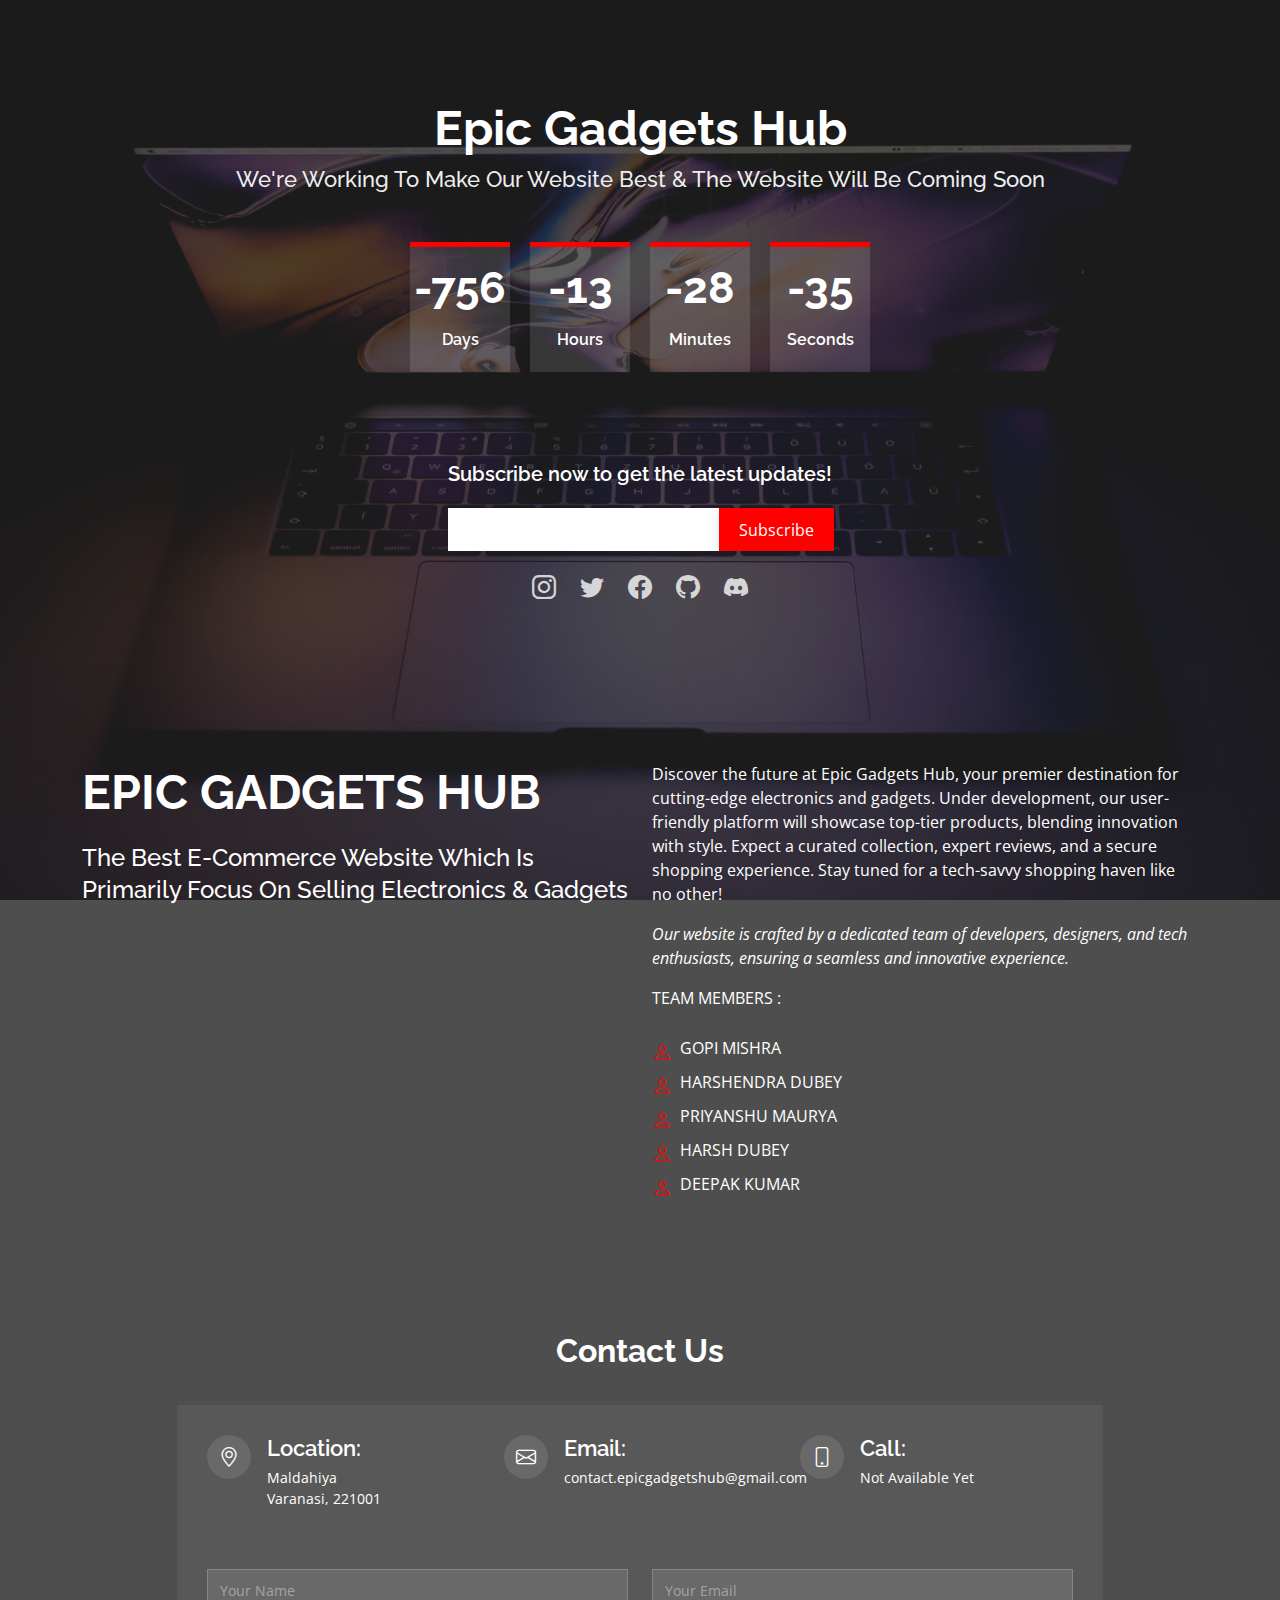
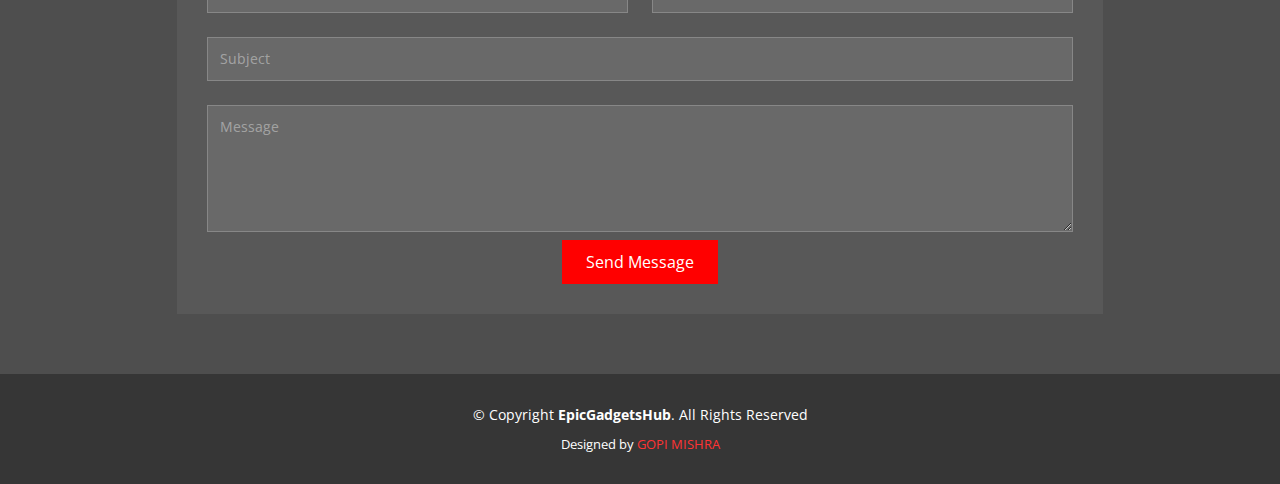
<file: index.html>
<!DOCTYPE html>
<html lang="en">

<head>
  <meta charset="utf-8">
  <meta content="width=device-width, initial-scale=1.0" name="viewport">
  <title>ComingSoon - EpicGadgets Hub</title>
  <meta content="" name="description">
  <meta content="" name="keywords">

  <!-- Favicons -->
  <link href="assets/img/favicon.png" rel="icon">

  <!-- Google Fonts -->
  <link href="https://fonts.googleapis.com/css?family=Open+Sans:300,300i,400,400i,600,600i,700,700i|Raleway:300,300i,400,400i,600,600i,700,700i" rel="stylesheet">

  <!-- Vendor CSS Files -->
  <link href="assets/vendor/bootstrap/css/bootstrap.min.css" rel="stylesheet">
  <link href="assets/vendor/bootstrap-icons/bootstrap-icons.css" rel="stylesheet">

  <!-- Template Main CSS File -->
  <link href="assets/css/style.css" rel="stylesheet">

</head>

<body>

  <!-- ======= Header ======= -->
  <header id="header" class="d-flex align-items-center">
    <div class="container d-flex flex-column align-items-center">

      <h1>Epic Gadgets Hub</h1>
      <h2>We're Working To Make Our Website Best & The Website Will Be Coming Soon</h2>
      <div class="countdown d-flex justify-content-center" data-count="2024/07/1">
        <div>
          <h3>%d</h3>
          <h4>Days</h4>
        </div>
        <div>
          <h3>%h</h3>
          <h4>Hours</h4>
        </div>
        <div>
          <h3>%m</h3>
          <h4>Minutes</h4>
        </div>
        <div>
          <h3>%s</h3>
          <h4>Seconds</h4>
        </div>
      </div>

      <div class="subscribe">
        <h4>Subscribe now to get the latest updates!</h4>
        <form action="https://formsubmit.co/63099efc12247b3dec5b30f1d41363b7" method="POST" role="form">
          <div class="subscribe-form">
            <input type="hidden" name="_subject" value="Website Name : EpicGadgetsHub Contact Through Subscribe Form In Home Page Of The Website - Response Submitted Through Subscribe Form To Know About The Latest Update About THe Webiste">
            <input type="email" name="email" required><input type="submit" value="Subscribe">
            <input type="hidden" name="_next" value="https://epicgadgetshub.github.io/ComingSoon">
          </div>
        </form>
      </div>

      <div class="social-links text-center">
        <a href="https://instagram.com/epicgadgetshub" class="instagram" target="_blank"><i class="bi bi-instagram"></i></a>
        <a href="https://twitter.com/epicgadgetshub" class="twitter" target="_blank"><i class="bi bi-twitter"></i></a>
        <a href="https://facebook.com/epicgadgethub" class="facebook" target="_blank"><i class="bi bi-facebook"></i></a>
        <a href="https://github.com/epicgadgetshub" class="github" target="_blank"><i class="bi bi-github"></i></a>
        <a href="https://discord.gg/n6vYgacU" class="discord" target="_blank"><i class="bi bi-discord"></i></a>
      </div>

    </div>
  </header><!-- End #header -->

  <main id="main">

    <!-- ======= About Us Section ======= -->
    <section id="about" class="about">
      <div class="container">

        <div class="row content">
          <div class="col-lg-6">
            <h2>Epic Gadgets Hub</h2>
            <h3>The Best E-Commerce Website Which Is Primarily Focus On Selling Electronics & Gadgets</h3>
          </div>
          <div class="col-lg-6 pt-4 pt-lg-0">
            <p>
              Discover the future at Epic Gadgets Hub, your premier destination for cutting-edge electronics and gadgets. Under development, our user-friendly platform will showcase top-tier products, blending innovation with style. Expect a curated collection, expert reviews, and a secure shopping experience. Stay tuned for a tech-savvy shopping haven like no other!
            </p>
            <p class="fst-italic">
              Our website is crafted by a dedicated team of developers, designers, and tech enthusiasts, ensuring a seamless and innovative experience.
            </p>
            <p>
              TEAM MEMBERS :
            </p>
            <ul>
              <li><i class="bi bi-person"></i>GOPI MISHRA</li>
              <li><i class="bi bi-person"></i>HARSHENDRA DUBEY</li>
              <li><i class="bi bi-person"></i>PRIYANSHU MAURYA</li>
              <li><i class="bi bi-person"></i>HARSH DUBEY</li>
              <li><i class="bi bi-person"></i>DEEPAK KUMAR</li>
            </ul>
          </div>
        </div>

      </div>
    </section><!-- End About Us Section -->

    <!-- ======= Contact Us Section ======= -->
    <section id="contact" class="contact">
      <div class="container">

        <div class="section-title">
          <h2>Contact Us</h2>
        </div>

        <div class="row justify-content-center">

          <div class="col-lg-10">

            <div class="info-wrap">
              <div class="row">
                <div class="col-lg-4 info">
                  <i class="bi bi-geo-alt"></i>
                  <h4>Location:</h4>
                  <p>Maldahiya<br>Varanasi, 221001</p>
                </div>

                <div class="col-lg-4 info mt-4 mt-lg-0">
                  <i class="bi bi-envelope"></i>
                  <h4>Email:</h4>
                  <p>contact.epicgadgetshub@gmail.com</p>
                </div>

                <div class="col-lg-4 info mt-4 mt-lg-0">
                  <i class="bi bi-phone"></i>
                  <h4>Call:</h4>
                  <p>Not Available Yet</p>
                </div>
              </div>
            </div>

          </div>

        </div>

        <div class="row justify-content-center">
          <div class="col-lg-10">
            <form action="https://formsubmit.co/63099efc12247b3dec5b30f1d41363b7" method="POST" role="form" class="php-email-form">
              <div class="row">
                <div class="col-md-6 form-group">
                  <input type="hidden" name="_subject" value="Website Name - EpicGadgetsHub Contact Through Contact Form In Contact Page Of The Website - Response Submitted Through Contact Form">
                  <input type="text" name="name" class="form-control" id="name" placeholder="Your Name" required>
                </div>
                <div class="col-md-6 form-group mt-3 mt-md-0">
                  <input type="email" class="form-control" name="email" id="email" placeholder="Your Email" required>
                </div>
              </div>
              <div class="form-group mt-3">
                <input type="text" class="form-control" name="subject" id="subject" placeholder="Subject" required>
              </div>
              <div class="form-group mt-3">
                <textarea class="form-control" name="message" rows="5" placeholder="Message" required></textarea>
              </div>
              <div class="text-center"><button type="submit">Send Message</button></div>
              <input type="hidden" name="_next" value="https://epicgadgetshub.github.io/ComingSoon">
            </form>
          </div>

        </div>

      </div>
    </section><!-- End Contact Us Section -->

  </main><!-- End #main -->

  <!-- ======= Footer ======= -->
  <footer id="footer">
    <div class="container">
      <div class="copyright">
        &copy; Copyright <strong><span>EpicGadgetsHub</span></strong>. All Rights Reserved
      </div>
      <div class="credits">
        Designed by <a href="https://instagram.com/gopimishra71" target="_blank">GOPI MISHRA</a>
      </div>
    </div>
  </footer><!-- End #footer -->

  <a href="#" class="back-to-top d-flex align-items-center justify-content-center"><i class="bi bi-arrow-up-short"></i></a>

  <!-- Vendor JS Files -->
  <script src="assets/vendor/bootstrap/js/bootstrap.bundle.min.js"></script>

  <!-- Main JS File -->
  <script src="assets/js/main.js"></script>

</body>

</html>
</file>
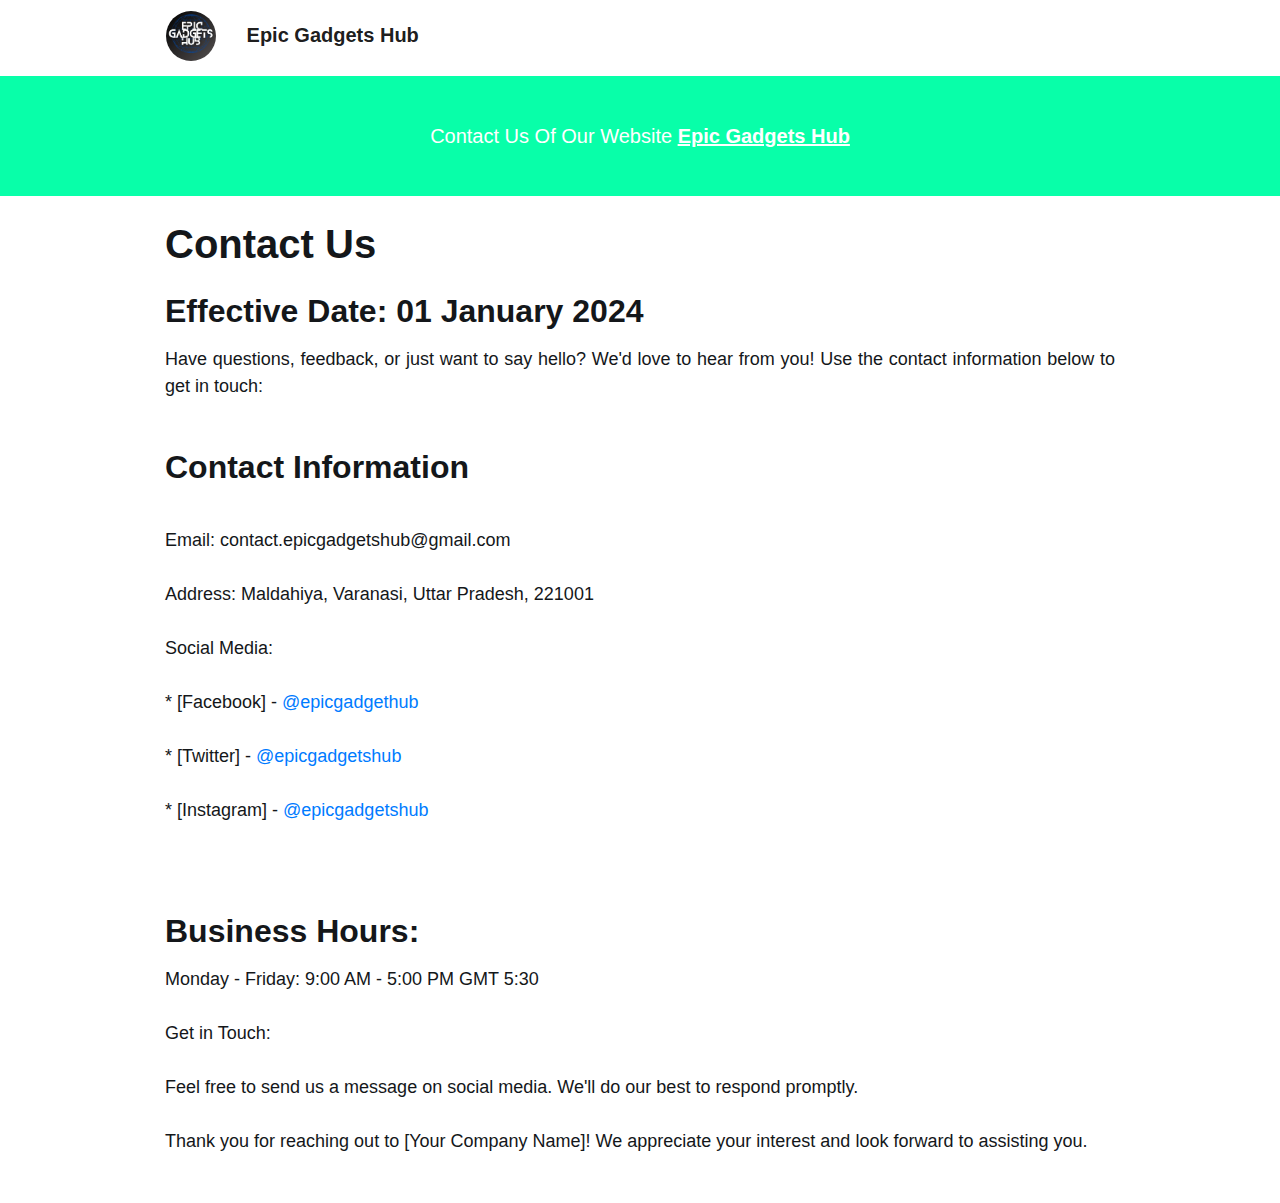
<file: ContactUs/index.html>
<html lang="en">
    <meta http-equiv="Content-Type" content="text/html; charset=utf-8">
    <meta http-equiv="X-UA-Compatible" content="IE=edge">
    <meta name="viewport" content="width=device-width, initial-scale=1, shrink-to-fit=no">
     <meta name="version" content="1">
    <link rel="stylesheet" href="https://stackpath.bootstrapcdn.com/bootstrap/4.1.3/css/bootstrap.min.css">
    <link href="photo.png" rel="shortcut icon" type="image/x-icon"/>
    <link rel="stylesheet" href="style.css">
    <title>EpicGadgetsHub - Contact Us</title>
</head>
<body>

    <header id="tskle-header-js54" class="sticky-top bg-white">
        <nav class="navbar sticky-top navbar-expand-lg navbar-light bg-white">
            <a style="font-family: Arial, Helvetica, sans-serif;" class="navbar-brand font-weight-bold align-top" href="/index.html">
                <img style="position: relative; top: -2px" src="photo.png" width="30" height="30" class="d-inline-block align-top" id="mylogoedit">
                <span id="textedit">Epic Gadgets Hub</span>
            </a>
            <button class="navbar-toggler" type="button" data-toggle="collapse" data-target="#navbarNavDropdown" aria-controls="navbarNavDropdown" aria-expanded="false" aria-label="Toggle navigation">
              <span class="navbar-toggler-icon"></span>
            </button>
            <div class="collapse navbar-collapse justify-content-end" id="navbarNavDropdown">
              <ul class="navbar-nav">
                <!-- <li class="nav-item dropdown">
                    <a class="nav-link dropdown-toggle" href="#" id="navbarDropdownMenuLink" role="button" data-toggle="dropdown" aria-haspopup="true" aria-expanded="false">
                      Back To Pages
                    </a>
                    <div class="dropdown-menu" aria-labelledby="navbarDropdownMenuLink">
                      <a class="dropdown-item" href="/index.html">Home</a>
                      <a class="dropdown-item" href="/about.html">About</a>
                      <a class="dropdown-item" href="/products.html">Products</a>
                      <a class="dropdown-item" href="/contact.html">Contact Us</a>
                      <a class="dropdown-item" href="/Terms&Conditions/index.html">Terms & conditions</a>
                    </div>
                </li> -->
              </ul>
            </div>
          </nav>
    </header>
    


    <span style="font-size: 20px; font-family: Arial, Helvetica, sans-serif;" class="d-block p-5 bg-primary text-white text-center h5 mb-4" id="colorcode">Contact Us Of Our Website <a style="text-decoration: underline; font-family: Arial, Helvetica, sans-serif;" class="text-white font-weight-bold" href="https://epicgadgetshub.github.io/shop">Epic Gadgets Hub</a></span>

      <div class="container text-justify mb-5">
        <span class="h1 font-weight-bold text-justify" style="color: #14171a; font-family: Arial, Helvetica, sans-serif;">Contact Us
        </span><br><br>
        <span class="h2 font-weight-bold text-justify" style="color: #14171a; font-family: Arial, Helvetica, sans-serif;">Effective Date: 01 January 2024
        </span>
        <p class="mt-3 text-justify" style="color: #14171a; font-size: 18px;">Have questions, feedback, or just want to say hello? We'd love to hear from you! Use the contact information below to get in touch:</p>
      </div>

      <div class="container text-justify mb-5">
        <span class="h2 font-weight-bold text-justify" style="color: #14171a; font-family: Arial, Helvetica, sans-serif;">Contact Information
        </span><br><br>
        <p class="mt-3 text-justify" style="color: #14171a; font-size: 18px;">
          Email: contact.epicgadgetshub@gmail.com <br><br>
          Address: Maldahiya, Varanasi, Uttar Pradesh, 221001 <br><br>
          Social Media: <br><br>
            * [Facebook] - <a href="https://facebook.com/epicgagdethub">@epicgadgethub</a><br><br>
            * [Twitter] - <a href="https://instagram.com/epicgadgethub">@epicgadgetshub</a><br><br>
            * [Instagram] - <a href="https://twitter.com/epicgadgethub">@epicgadgetshub</a> </p><br>
      </div>

      <div class="container text-justify mb-5">
        <span class="h2 font-weight-bold text-justify" style="color: #14171a; font-family: Arial, Helvetica, sans-serif;">Business Hours:
        </span><br>
        <p class="mt-3 text-justify" style="color: #14171a; font-size: 18px;">Monday - Friday: 9:00 AM - 5:00 PM GMT 5:30 <br><br>
          
          Get in Touch: <br><br>

Feel free to send us a message on social media. We'll do our best to respond promptly. <br><br>

Thank you for reaching out to [Your Company Name]! We appreciate your interest and look forward to assisting you.
      </div>

    <script src="https://code.jquery.com/jquery-3.3.1.min.js"></script>
    <script src="https://cdnjs.cloudflare.com/ajax/libs/popper.js/1.14.3/umd/popper.min.js"></script>
    <script src="https://stackpath.bootstrapcdn.com/bootstrap/4.1.3/js/bootstrap.min.js"></script>
</body>
</html>
</file>
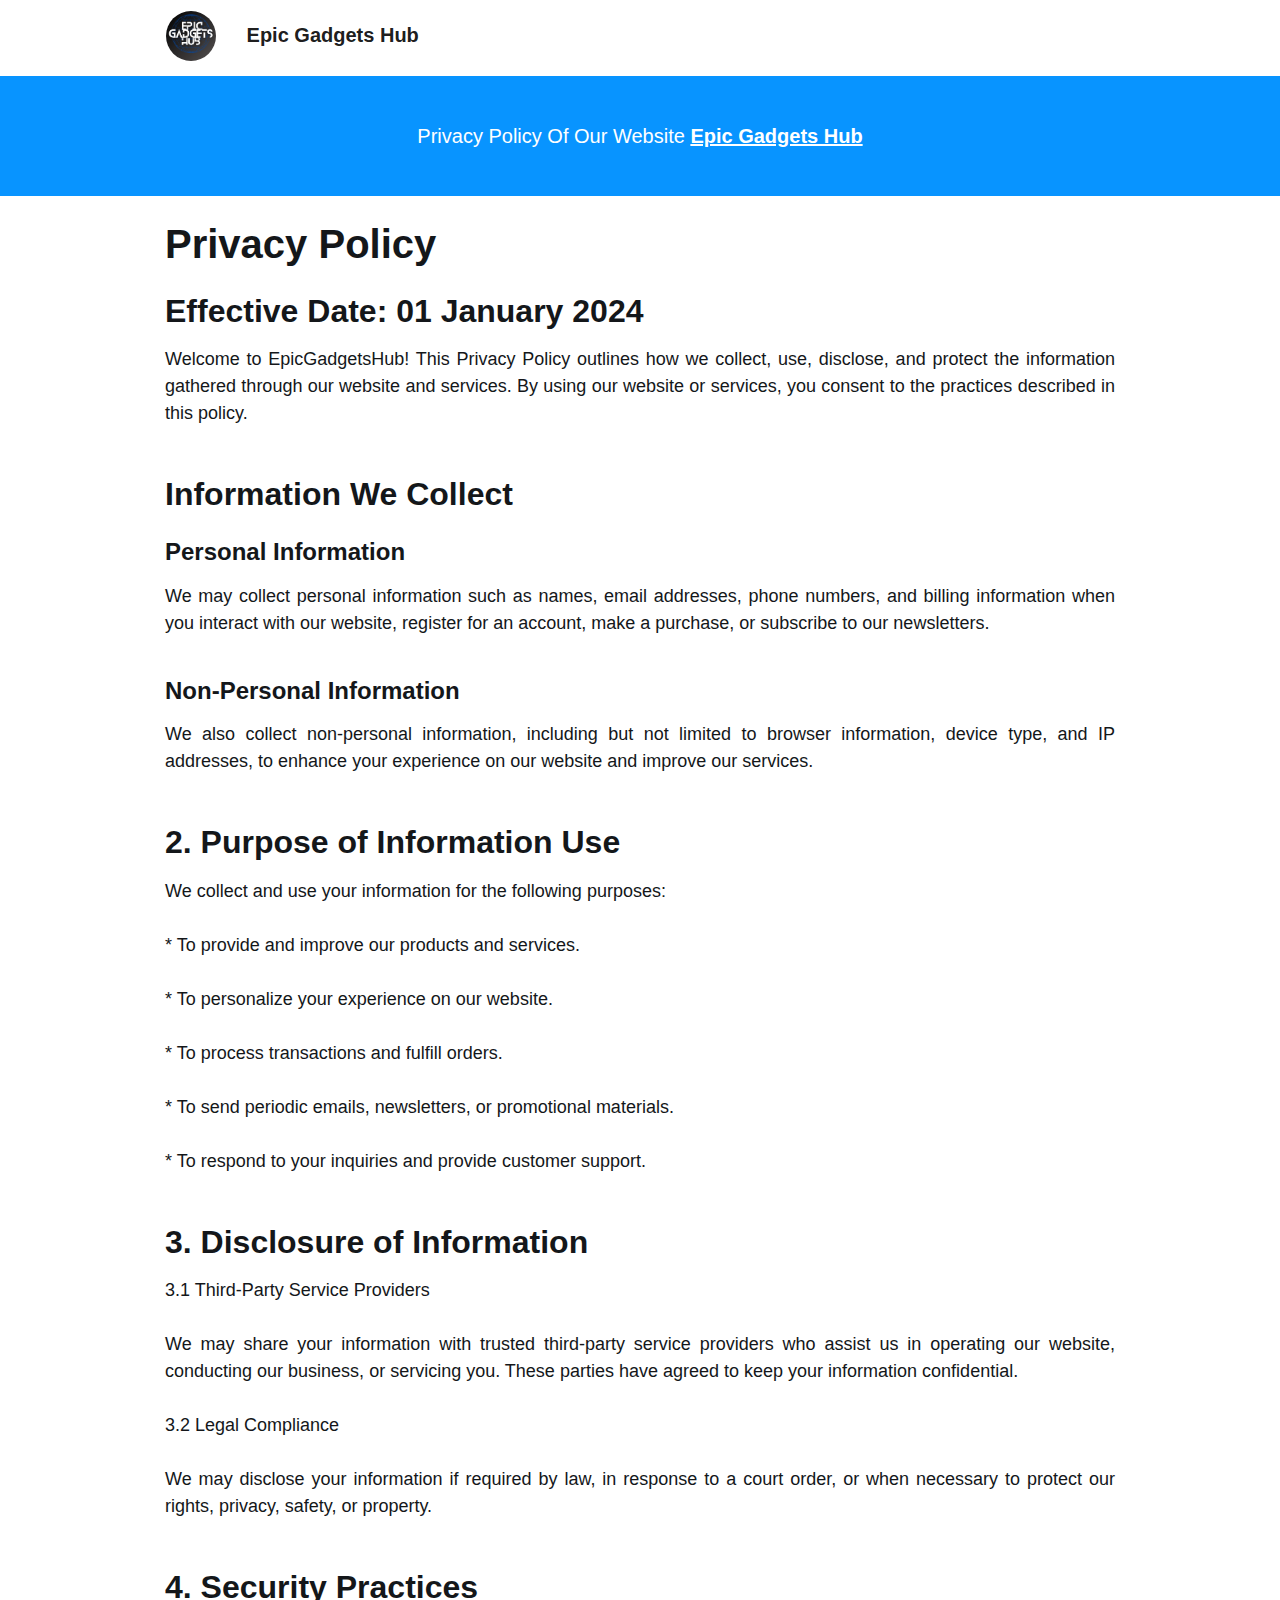
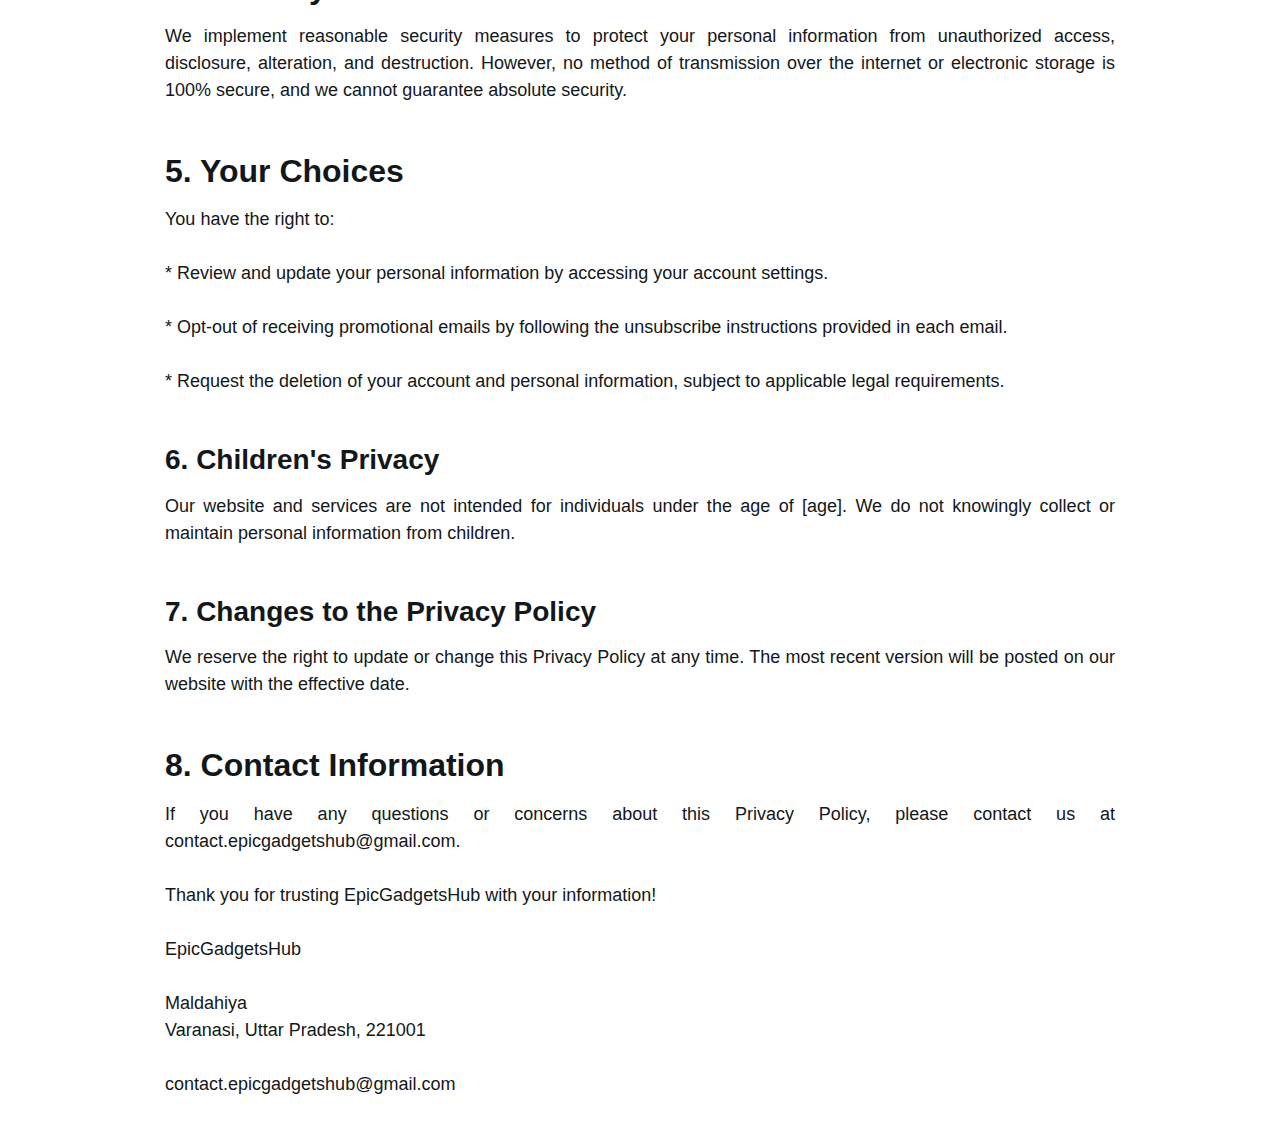
<file: PrivacyPolicy/index.html>
<html lang="en">
    <meta http-equiv="Content-Type" content="text/html; charset=utf-8">
    <meta http-equiv="X-UA-Compatible" content="IE=edge">
    <meta name="viewport" content="width=device-width, initial-scale=1, shrink-to-fit=no">
     <meta name="version" content="1">
    <link rel="stylesheet" href="https://stackpath.bootstrapcdn.com/bootstrap/4.1.3/css/bootstrap.min.css">
    <link href="photo.png" rel="shortcut icon" type="image/x-icon"/>
    <link rel="stylesheet" href="style.css">
    <title>EpicGadgetsHub - Privacy Policy</title>
</head>
<body>

    <header id="tskle-header-js54" class="sticky-top bg-white">
        <nav class="navbar sticky-top navbar-expand-lg navbar-light bg-white">
            <a style="font-family: Arial, Helvetica, sans-serif;" class="navbar-brand font-weight-bold align-top" href="/index.html">
                <img style="position: relative; top: -2px" src="photo.png" width="30" height="30" class="d-inline-block align-top" id="mylogoedit">
                <span id="textedit">Epic Gadgets Hub</span>
            </a>
            <button class="navbar-toggler" type="button" data-toggle="collapse" data-target="#navbarNavDropdown" aria-controls="navbarNavDropdown" aria-expanded="false" aria-label="Toggle navigation">
              <span class="navbar-toggler-icon"></span>
            </button>
            <div class="collapse navbar-collapse justify-content-end" id="navbarNavDropdown">
              <ul class="navbar-nav">
                <!-- <li class="nav-item dropdown">
                    <a class="nav-link dropdown-toggle" href="#" id="navbarDropdownMenuLink" role="button" data-toggle="dropdown" aria-haspopup="true" aria-expanded="false">
                      Back To Pages
                    </a>
                    <div class="dropdown-menu" aria-labelledby="navbarDropdownMenuLink">
                      <a class="dropdown-item" href="/index.html">Home</a>
                      <a class="dropdown-item" href="/about.html">About</a>
                      <a class="dropdown-item" href="/products.html">Products</a>
                      <a class="dropdown-item" href="/contact.html">Contact Us</a>
                      <a class="dropdown-item" href="/Terms&Conditions/index.html">Terms & conditions</a>
                    </div>
                </li> -->
              </ul>
            </div>
          </nav>
    </header>
    


    <span style="font-size: 20px; font-family: Arial, Helvetica, sans-serif;" class="d-block p-5 bg-primary text-white text-center h5 mb-4" id="colorcode">Privacy Policy Of Our Website <a style="text-decoration: underline; font-family: Arial, Helvetica, sans-serif;" class="text-white font-weight-bold" href="/index.html">Epic Gadgets Hub</a></span>

      <div class="container text-justify mb-5">
        <span class="h1 font-weight-bold text-justify" style="color: #14171a; font-family: Arial, Helvetica, sans-serif;">Privacy Policy
        </span><br><br>
        <span class="h2 font-weight-bold text-justify" style="color: #14171a; font-family: Arial, Helvetica, sans-serif;">Effective Date: 01 January 2024
        </span>
        <p class="mt-3 text-justify" style="color: #14171a; font-size: 18px;">Welcome to EpicGadgetsHub! This Privacy Policy outlines how we collect, use, disclose, and protect the information gathered through our website and services. By using our website or services, you consent to the practices described in this policy.</p>
      </div>

      <div class="container text-justify mb-5">
        <span class="h2 font-weight-bold text-justify" style="color: #14171a; font-family: Arial, Helvetica, sans-serif;">Information We Collect
        </span><br><br>
        <span class="h4 font-weight-bold text-justify" style="color: #14171a; font-family: Arial, Helvetica, sans-serif;">Personal Information
        </span>
        <p class="mt-3 text-justify" style="color: #14171a; font-size: 18px;">We may collect personal information such as names, email addresses, phone numbers, and billing information when you interact with our website, register for an account, make a purchase, or subscribe to our newsletters.</p><br>
        <span class="h4 font-weight-bold text-justify" style="color: #14171a; font-family: Arial, Helvetica, sans-serif;">Non-Personal Information
        </span>
        <p class="mt-3 text-justify" style="color: #14171a; font-size: 18px;">We also collect non-personal information, including but not limited to browser information, device type, and IP addresses, to enhance your experience on our website and improve our services.</p>
      </div>

      <div class="container text-justify mb-5">
        <span class="h2 font-weight-bold text-justify" style="color: #14171a; font-family: Arial, Helvetica, sans-serif;">2. Purpose of Information Use
        </span><br>
        <p class="mt-3 text-justify" style="color: #14171a; font-size: 18px;">We collect and use your information for the following purposes:<br><br>
          
          * To provide and improve our products and services.<br><br>
          * To personalize your experience on our website.<br><br>
          * To process transactions and fulfill orders.<br><br>
          * To send periodic emails, newsletters, or promotional materials.<br><br>
          * To respond to your inquiries and provide customer support.
</p>
      </div>

      <div class="container text-justify mb-5">
        <span class="h2 font-weight-bold text-justify" style="color: #14171a; font-family: Arial, Helvetica, sans-serif;">3. Disclosure of Information
        </span><br>
        <p class="mt-3 text-justify" style="color: #14171a; font-size: 18px;">3.1 Third-Party Service Providers <br><br>
          We may share your information with trusted third-party service providers who assist us in operating our website, conducting our business, or servicing you. These parties have agreed to keep your information confidential. <br><br>
          3.2 Legal Compliance <br><br>
          We may disclose your information if required by law, in response to a court order, or when necessary to protect our rights, privacy, safety, or property.
        </p>
      </div>

      <div class="container text-justify mb-5">
        <span class="h2 font-weight-bold text-justify" style="color: #14171a; font-family: Arial, Helvetica, sans-serif;">4. Security Practices
        </span><br>
        <p class="mt-3 text-justify" style="color: #14171a; font-size: 18px;">We implement reasonable security measures to protect your personal information from unauthorized access, disclosure, alteration, and destruction. However, no method of transmission over the internet or electronic storage is 100% secure, and we cannot guarantee absolute security.</p>
      </div>

      <div class="container text-justify mb-5">
        <span class="h2 font-weight-bold text-justify" style="color: #14171a; font-family: Arial, Helvetica, sans-serif;">5. Your Choices
        </span><br>
        <p class="mt-3 text-justify" style="color: #14171a; font-size: 18px;">You have the right to: <br><br>

          * Review and update your personal information by accessing your account settings. <br><br>
          * Opt-out of receiving promotional emails by following the unsubscribe instructions provided in each email. <br><br>
          * Request the deletion of your account and personal information, subject to applicable legal requirements.
          </p>
      </div>

      <div class="container text-justify mb-5">
        <span class="h3 font-weight-bold text-justify" style="color: #14171a; font-family: Arial, Helvetica, sans-serif;">6. Children's Privacy
        </span><br>
        <p class="mt-3 text-justify" style="color: #14171a; font-size: 18px;">Our website and services are not intended for individuals under the age of [age]. We do not knowingly collect or maintain personal information from children.</p>
      </div>

      <div class="container text-justify mb-5">
        <span class="h3 font-weight-bold text-justify" style="color: #14171a; font-family: Arial, Helvetica, sans-serif;">7. Changes to the Privacy Policy
        </span><br>
        <p class="mt-3 text-justify" style="color: #14171a; font-size: 18px;">We reserve the right to update or change this Privacy Policy at any time. The most recent version will be posted on our website with the effective date.</p>
      </div>

      <div class="container text-justify mb-5">
        <span class="h2 font-weight-bold text-justify" style="color: #14171a; font-family: Arial, Helvetica, sans-serif;">8. Contact Information
        </span><br>
        <p class="mt-3 text-justify" style="color: #14171a; font-size: 18px;">If you have any questions or concerns about this Privacy Policy, please contact us at contact.epicgadgetshub@gmail.com. <br><br>

          Thank you for trusting EpicGadgetsHub with your information! <br><br>
          
          EpicGadgetsHub <br><br>
          
          Maldahiya <br>
          
          Varanasi, Uttar Pradesh, 221001 <br><br>
          
          
          contact.epicgadgetshub@gmail.com</p>
      </div>

    <script src="https://code.jquery.com/jquery-3.3.1.min.js"></script>
    <script src="https://cdnjs.cloudflare.com/ajax/libs/popper.js/1.14.3/umd/popper.min.js"></script>
    <script src="https://stackpath.bootstrapcdn.com/bootstrap/4.1.3/js/bootstrap.min.js"></script>
</body>
</html>
</file>
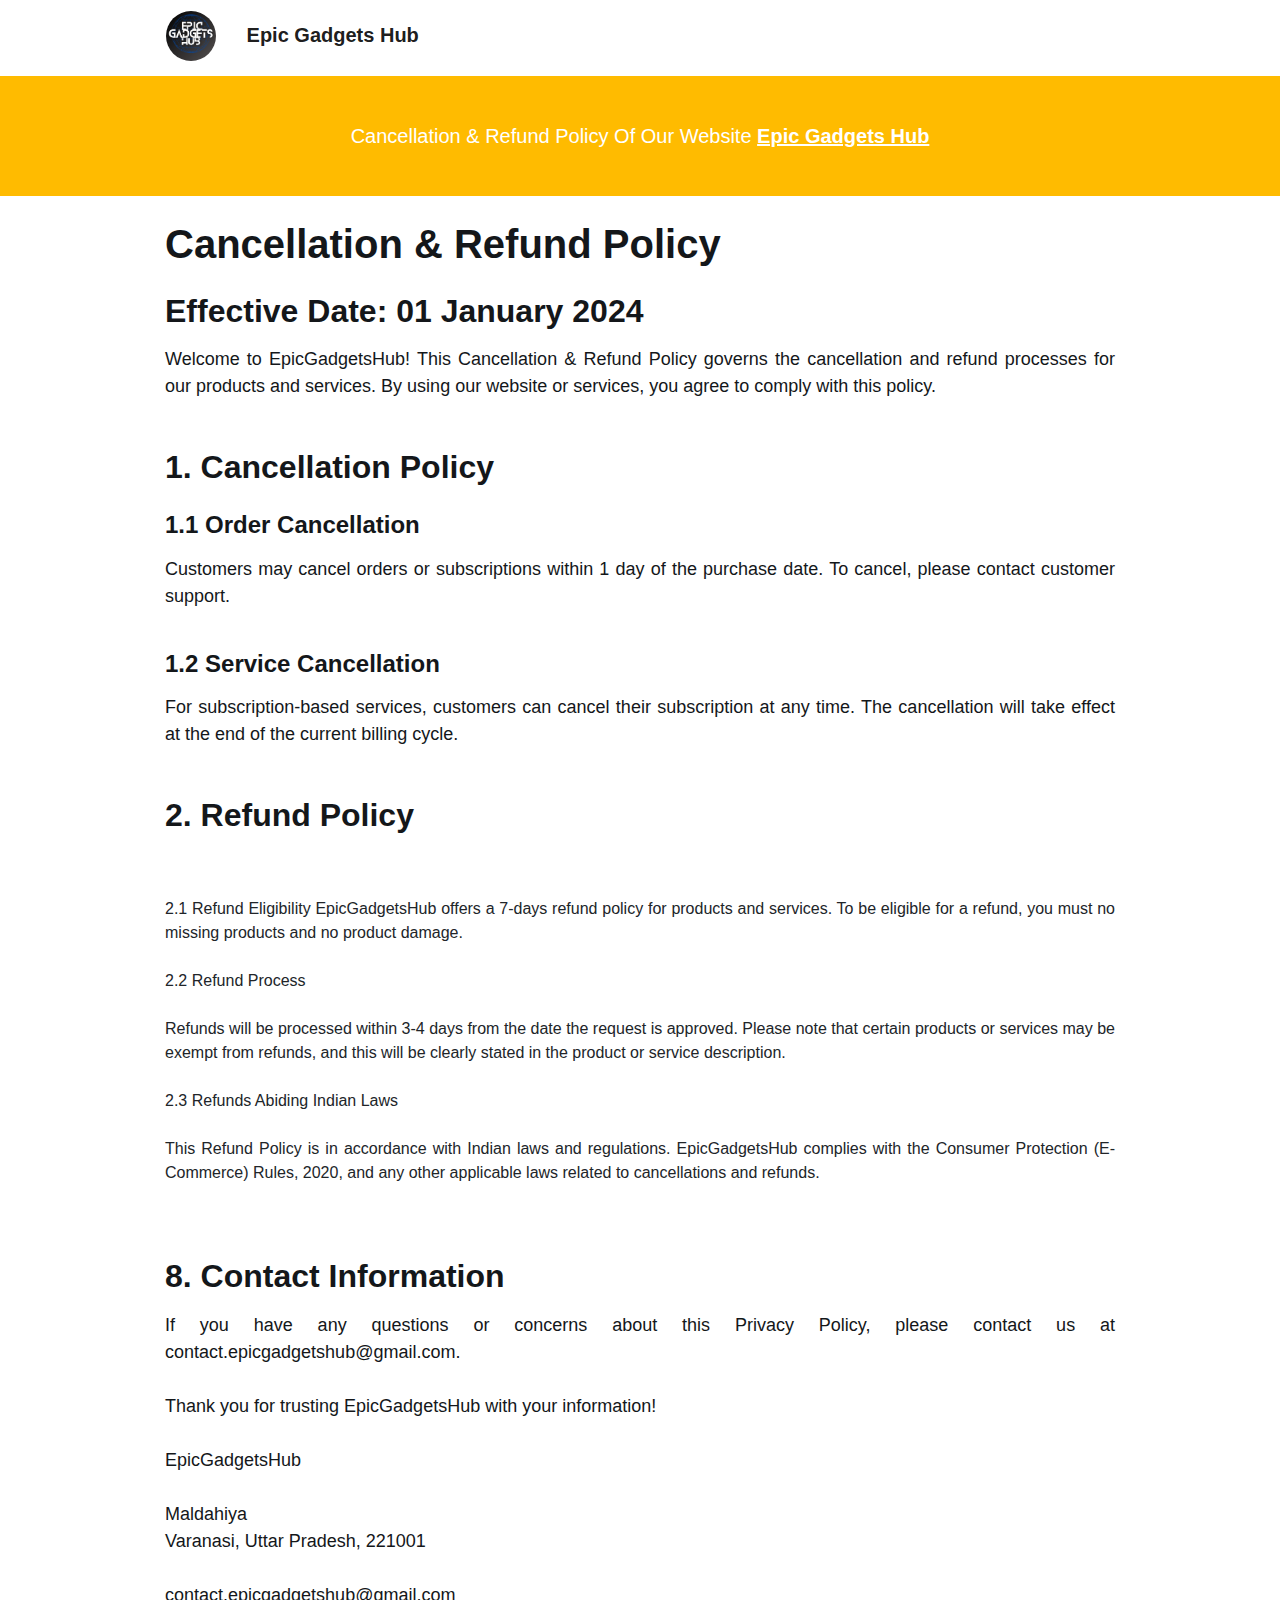
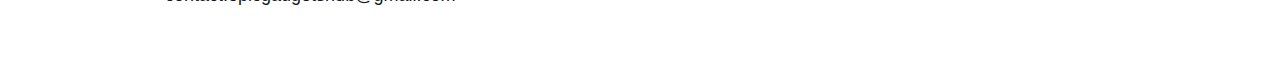
<file: Refund&Cancellation/index.html>
<html lang="en">
    <meta http-equiv="Content-Type" content="text/html; charset=utf-8">
    <meta http-equiv="X-UA-Compatible" content="IE=edge">
    <meta name="viewport" content="width=device-width, initial-scale=1, shrink-to-fit=no">
     <meta name="version" content="1">
    <link rel="stylesheet" href="https://stackpath.bootstrapcdn.com/bootstrap/4.1.3/css/bootstrap.min.css">
    <link href="photo.png" rel="shortcut icon" type="image/x-icon"/>
    <link rel="stylesheet" href="style.css">
    <title>EpicGadgetsHub - Cancellation & Refund Policy</title>
</head>
<body>

    <header id="tskle-header-js54" class="sticky-top bg-white">
        <nav class="navbar sticky-top navbar-expand-lg navbar-light bg-white">
            <a style="font-family: Arial, Helvetica, sans-serif;" class="navbar-brand font-weight-bold align-top" href="/index.html">
                <img style="position: relative; top: -2px" src="photo.png" width="30" height="30" class="d-inline-block align-top" id="mylogoedit">
                <span id="textedit">Epic Gadgets Hub</span>
            </a>
            <button class="navbar-toggler" type="button" data-toggle="collapse" data-target="#navbarNavDropdown" aria-controls="navbarNavDropdown" aria-expanded="false" aria-label="Toggle navigation">
              <span class="navbar-toggler-icon"></span>
            </button>
            <div class="collapse navbar-collapse justify-content-end" id="navbarNavDropdown">
              <ul class="navbar-nav">
                <!-- <li class="nav-item dropdown">
                    <a class="nav-link dropdown-toggle" href="#" id="navbarDropdownMenuLink" role="button" data-toggle="dropdown" aria-haspopup="true" aria-expanded="false">
                      Back To Pages
                    </a>
                    <div class="dropdown-menu" aria-labelledby="navbarDropdownMenuLink">
                      <a class="dropdown-item" href="/index.html">Home</a>
                      <a class="dropdown-item" href="/about.html">About</a>
                      <a class="dropdown-item" href="/products.html">Products</a>
                      <a class="dropdown-item" href="/contact.html">Contact Us</a>
                      <a class="dropdown-item" href="/Terms&Conditions/index.html">Terms & conditions</a>
                    </div>
                </li> -->
              </ul>
            </div>
          </nav>
    </header>
    


    <span style="font-size: 20px; font-family: Arial, Helvetica, sans-serif;" class="d-block p-5 bg-primary text-white text-center h5 mb-4" id="colorcode">Cancellation & Refund Policy Of Our Website <a style="text-decoration: underline; font-family: Arial, Helvetica, sans-serif;" class="text-white font-weight-bold" href="/index.html">Epic Gadgets Hub</a></span>

      <div class="container text-justify mb-5">
        <span class="h1 font-weight-bold text-justify" style="color: #14171a; font-family: Arial, Helvetica, sans-serif;">Cancellation & Refund Policy
        </span><br><br>
        <span class="h2 font-weight-bold text-justify" style="color: #14171a; font-family: Arial, Helvetica, sans-serif;">Effective Date: 01 January 2024
        </span>
        <p class="mt-3 text-justify" style="color: #14171a; font-size: 18px;">Welcome to EpicGadgetsHub! This Cancellation & Refund Policy governs the cancellation and refund processes for our products and services. By using our website or services, you agree to comply with this policy.</p>
      </div>

      <div class="container text-justify mb-5">
        <span class="h2 font-weight-bold text-justify" style="color: #14171a; font-family: Arial, Helvetica, sans-serif;">1. Cancellation Policy
        </span><br><br>
        <span class="h4 font-weight-bold text-justify" style="color: #14171a; font-family: Arial, Helvetica, sans-serif;">1.1 Order Cancellation
        </span>
        <p class="mt-3 text-justify" style="color: #14171a; font-size: 18px;">Customers may cancel orders or subscriptions within 1 day of the purchase date. To cancel, please contact customer support.</p><br>
        <span class="h4 font-weight-bold text-justify" style="color: #14171a; font-family: Arial, Helvetica, sans-serif;">1.2 Service Cancellation
        </span>
        <p class="mt-3 text-justify" style="color: #14171a; font-size: 18px;">For subscription-based services, customers can cancel their subscription at any time. The cancellation will take effect at the end of the current billing cycle.</p>
      </div>

      <div class="container text-justify mb-5">
        <span class="h2 font-weight-bold text-justify" style="color: #14171a; font-family: Arial, Helvetica, sans-serif;">2. Refund Policy <br><br>
        </span><br>
          
        2.1 Refund Eligibility

        EpicGadgetsHub offers a 7-days refund policy for products and services. To be eligible for a refund, you must no missing products and no product damage. <br><br>
        
        2.2 Refund Process <br><br>
        
        Refunds will be processed within 3-4 days from the date the request is approved. Please note that certain products or services may be exempt from refunds, and this will be clearly stated in the product or service description. <br><br>
        
      2.3 Refunds Abiding Indian Laws <br><br>
        
        This Refund Policy is in accordance with Indian laws and regulations. EpicGadgetsHub complies with the Consumer Protection (E-Commerce) Rules, 2020, and any other applicable laws related to cancellations and refunds. <br><br>
      </div>

      <div class="container text-justify mb-5">
        <span class="h2 font-weight-bold text-justify" style="color: #14171a; font-family: Arial, Helvetica, sans-serif;">8. Contact Information
        </span><br>
        <p class="mt-3 text-justify" style="color: #14171a; font-size: 18px;">If you have any questions or concerns about this Privacy Policy, please contact us at contact.epicgadgetshub@gmail.com. <br><br>

          Thank you for trusting EpicGadgetsHub with your information! <br><br>
          
          EpicGadgetsHub <br><br>
          
          Maldahiya <br>
          
          Varanasi, Uttar Pradesh, 221001 <br><br>
          
          
          contact.epicgadgetshub@gmail.com</p>
      </div>

    <script src="https://code.jquery.com/jquery-3.3.1.min.js"></script>
    <script src="https://cdnjs.cloudflare.com/ajax/libs/popper.js/1.14.3/umd/popper.min.js"></script>
    <script src="https://stackpath.bootstrapcdn.com/bootstrap/4.1.3/js/bootstrap.min.js"></script>
</body>
</html>
</file>
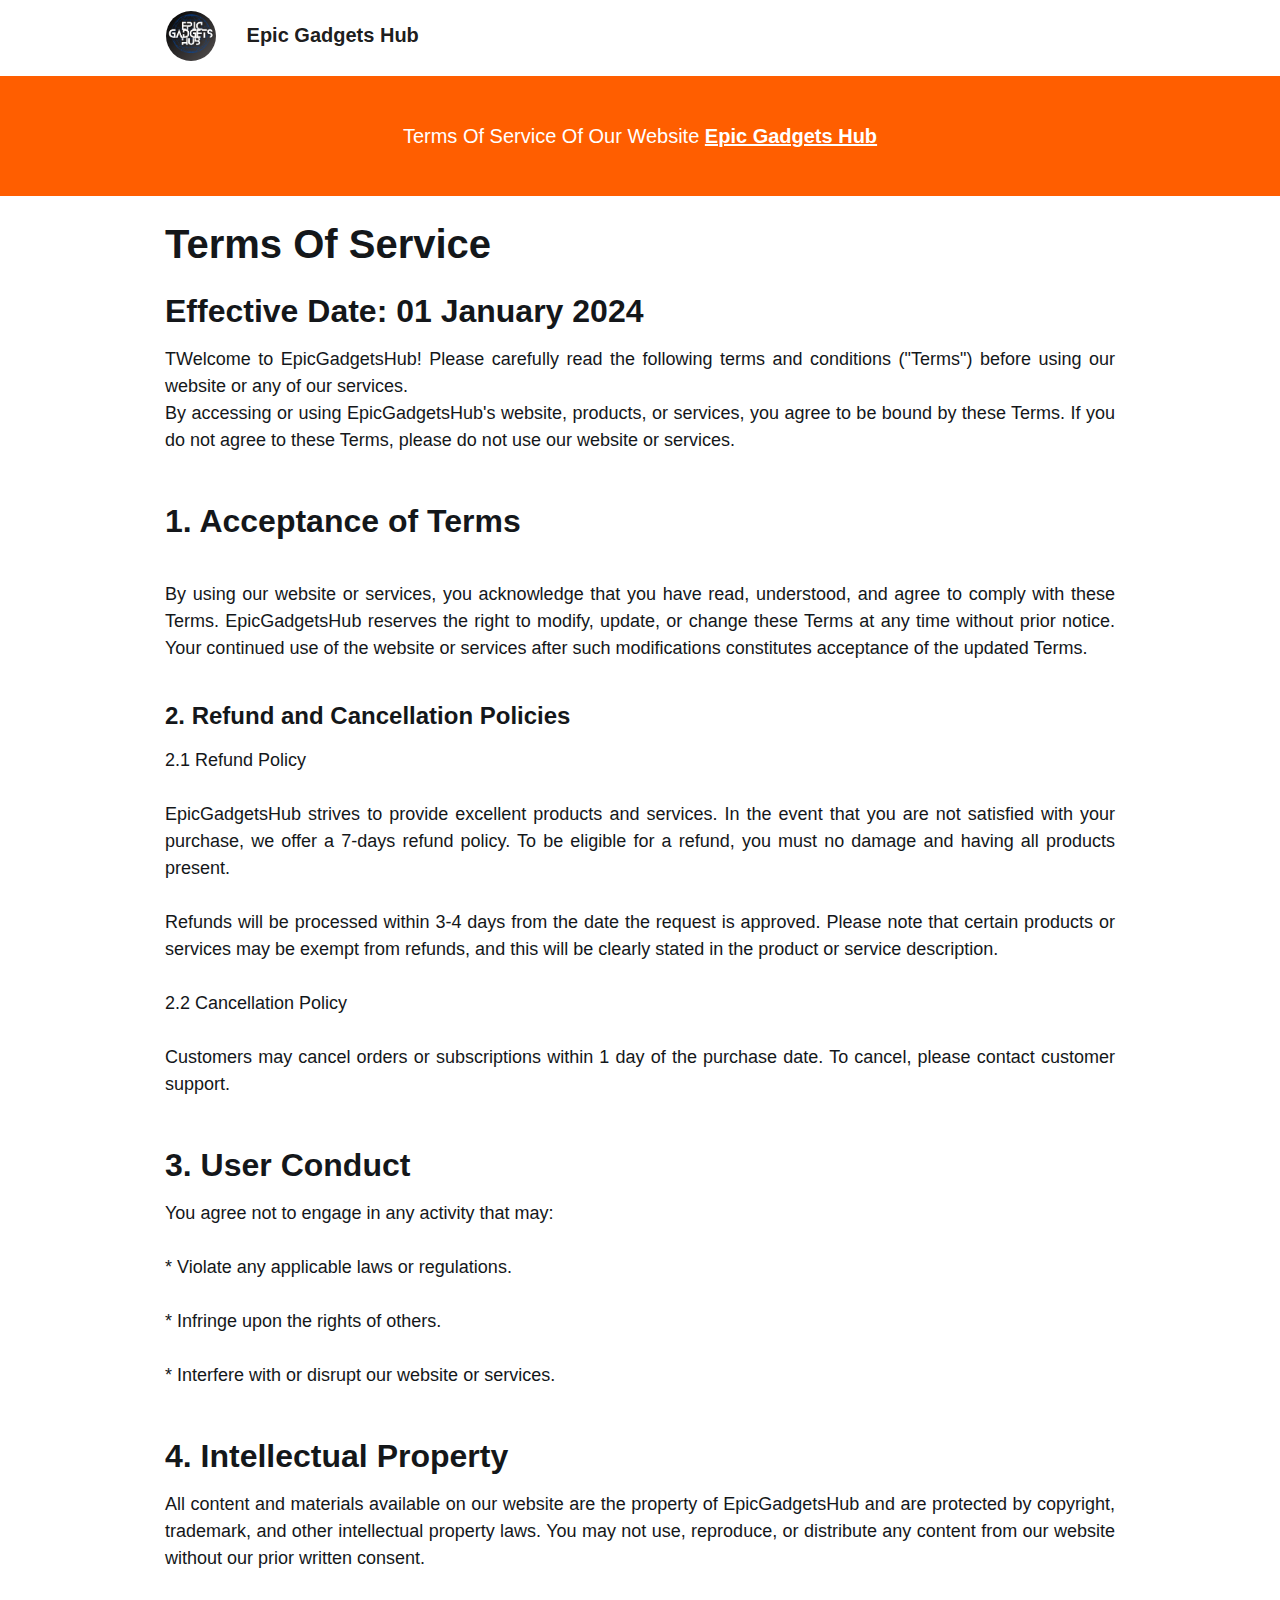
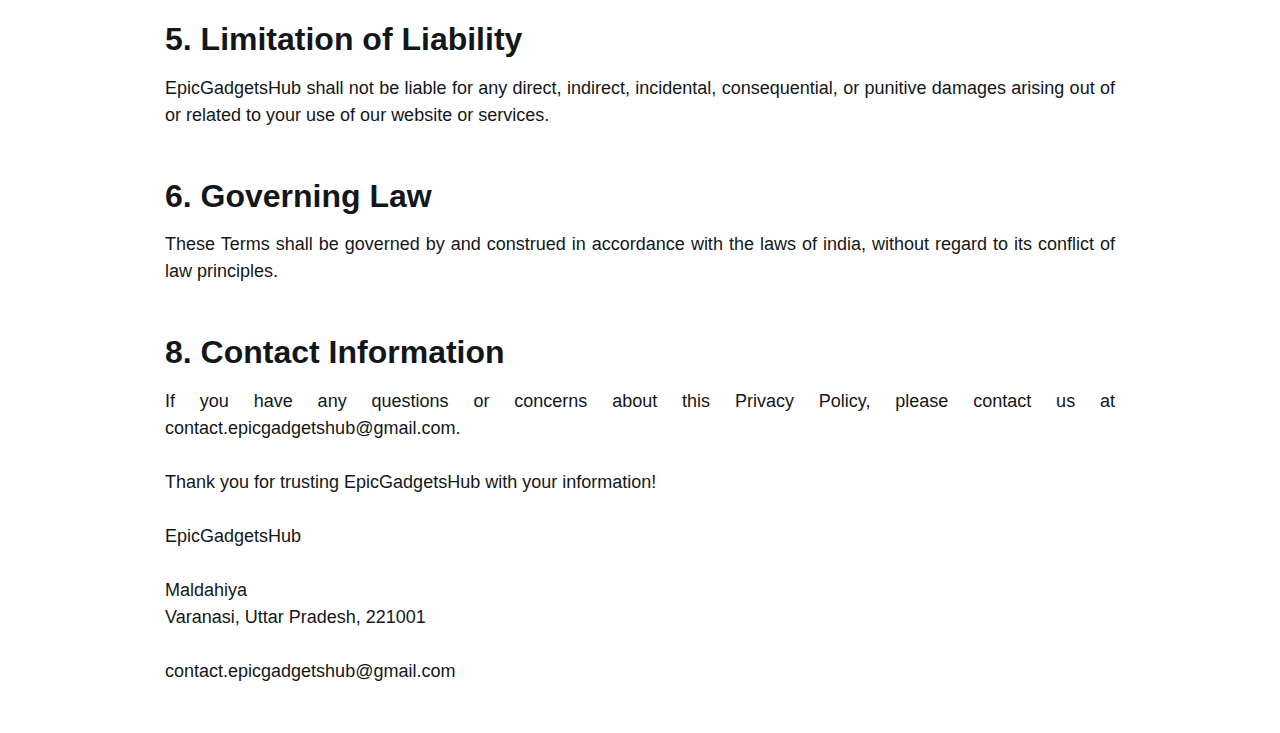
<file: TermsOfService/index.html>
<html lang="en">
    <meta http-equiv="Content-Type" content="text/html; charset=utf-8">
    <meta http-equiv="X-UA-Compatible" content="IE=edge">
    <meta name="viewport" content="width=device-width, initial-scale=1, shrink-to-fit=no">
     <meta name="version" content="1">
    <link rel="stylesheet" href="https://stackpath.bootstrapcdn.com/bootstrap/4.1.3/css/bootstrap.min.css">
    <link href="photo.png" rel="shortcut icon" type="image/x-icon"/>
    <link rel="stylesheet" href="style.css">
    <title>EpicGadgetsHub - Terms Of Service</title>
</head>
<body>

    <header id="tskle-header-js54" class="sticky-top bg-white">
        <nav class="navbar sticky-top navbar-expand-lg navbar-light bg-white">
            <a style="font-family: Arial, Helvetica, sans-serif;" class="navbar-brand font-weight-bold align-top" href="/index.html">
                <img style="position: relative; top: -2px" src="photo.png" width="30" height="30" class="d-inline-block align-top" id="mylogoedit">
                <span id="textedit">Epic Gadgets Hub</span>
            </a>
            <button class="navbar-toggler" type="button" data-toggle="collapse" data-target="#navbarNavDropdown" aria-controls="navbarNavDropdown" aria-expanded="false" aria-label="Toggle navigation">
              <span class="navbar-toggler-icon"></span>
            </button>
            <div class="collapse navbar-collapse justify-content-end" id="navbarNavDropdown">
              <ul class="navbar-nav">
                <!-- <li class="nav-item dropdown">
                    <a class="nav-link dropdown-toggle" href="#" id="navbarDropdownMenuLink" role="button" data-toggle="dropdown" aria-haspopup="true" aria-expanded="false">
                      Back To Pages
                    </a>
                    <div class="dropdown-menu" aria-labelledby="navbarDropdownMenuLink">
                      <a class="dropdown-item" href="/index.html">Home</a>
                      <a class="dropdown-item" href="/about.html">About</a>
                      <a class="dropdown-item" href="/products.html">Products</a>
                      <a class="dropdown-item" href="/contact.html">Contact Us</a>
                      <a class="dropdown-item" href="/Terms&Conditions/index.html">Terms & conditions</a>
                    </div>
                </li> -->
              </ul>
            </div>
          </nav>
    </header>
    


    <span style="font-size: 20px; font-family: Arial, Helvetica, sans-serif;" class="d-block p-5 bg-primary text-white text-center h5 mb-4" id="colorcode">Terms Of Service Of Our Website <a style="text-decoration: underline; font-family: Arial, Helvetica, sans-serif;" class="text-white font-weight-bold" href="https://epicgadgetshub.github.io/shop">Epic Gadgets Hub</a></span>

      <div class="container text-justify mb-5">
        <span class="h1 font-weight-bold text-justify" style="color: #14171a; font-family: Arial, Helvetica, sans-serif;">Terms Of Service
        </span><br><br>
        <span class="h2 font-weight-bold text-justify" style="color: #14171a; font-family: Arial, Helvetica, sans-serif;">Effective Date: 01 January 2024
        </span>
        <p class="mt-3 text-justify" style="color: #14171a; font-size: 18px;">TWelcome to EpicGadgetsHub! Please carefully read the following terms and conditions ("Terms") before using our website or any of our services. <br>
          By accessing or using EpicGadgetsHub's website, products, or services, you agree to be bound by these Terms. If you do not agree to these Terms, please do not use our website or services.

        </p>
      </div>

      <div class="container text-justify mb-5">
        <span class="h2 font-weight-bold text-justify" style="color: #14171a; font-family: Arial, Helvetica, sans-serif;">1. Acceptance of Terms
        </span><br><br>
        <p class="mt-3 text-justify" style="color: #14171a; font-size: 18px;">

          By using our website or services, you acknowledge that you have read, understood, and agree to comply with these Terms. EpicGadgetsHub reserves the right to modify, update, or change these Terms at any time without prior notice. Your continued use of the website or services after such modifications constitutes acceptance of the updated Terms.</p><br>
        <span class="h4 font-weight-bold text-justify" style="color: #14171a; font-family: Arial, Helvetica, sans-serif;">2. Refund and Cancellation Policies
        </span>
        <p class="mt-3 text-justify" style="color: #14171a; font-size: 18px;">2.1 Refund Policy <br><br>

          EpicGadgetsHub strives to provide excellent products and services. In the event that you are not satisfied with your purchase, we offer a 7-days refund policy. To be eligible for a refund, you must no damage and having all products present. <br><br>
          
          Refunds will be processed within 3-4 days from the date the request is approved. Please note that certain products or services may be exempt from refunds, and this will be clearly stated in the product or service description. <br><br>
          
        2.2 Cancellation Policy <br><br>
          
          Customers may cancel orders or subscriptions within 1 day of the purchase date. To cancel, please contact customer support.</p>
      </div>

      <div class="container text-justify mb-5">
        <span class="h2 font-weight-bold text-justify" style="color: #14171a; font-family: Arial, Helvetica, sans-serif;">3. User Conduct
        </span><br>
        <p class="mt-3 text-justify" style="color: #14171a; font-size: 18px;">You agree not to engage in any activity that may: <br><br>

          * Violate any applicable laws or regulations. <br><br>
          * Infringe upon the rights of others. <br><br>
          * Interfere with or disrupt our website or services.</p>
      </div>

      <div class="container text-justify mb-5">
        <span class="h2 font-weight-bold text-justify" style="color: #14171a; font-family: Arial, Helvetica, sans-serif;">4. Intellectual Property
        </span><br>
        <p class="mt-3 text-justify" style="color: #14171a; font-size: 18px;">All content and materials available on our website are the property of EpicGadgetsHub and are protected by copyright, trademark, and other intellectual property laws. You may not use, reproduce, or distribute any content from our website without our prior written consent.</p>
      </div>

      <div class="container text-justify mb-5">
        <span class="h2 font-weight-bold text-justify" style="color: #14171a; font-family: Arial, Helvetica, sans-serif;">5. Limitation of Liability
        </span><br>
        <p class="mt-3 text-justify" style="color: #14171a; font-size: 18px;">EpicGadgetsHub shall not be liable for any direct, indirect, incidental, consequential, or punitive damages arising out of or related to your use of our website or services.</p>
      </div>

      <div class="container text-justify mb-5">
        <span class="h2 font-weight-bold text-justify" style="color: #14171a; font-family: Arial, Helvetica, sans-serif;">6. Governing Law
        </span><br>
        <p class="mt-3 text-justify" style="color: #14171a; font-size: 18px;">These Terms shall be governed by and construed in accordance with the laws of india, without regard to its conflict of law principles.</p>
      </div>

      <div class="container text-justify mb-5">
        <span class="h2 font-weight-bold text-justify" style="color: #14171a; font-family: Arial, Helvetica, sans-serif;">8. Contact Information
        </span><br>
        <p class="mt-3 text-justify" style="color: #14171a; font-size: 18px;">If you have any questions or concerns about this Privacy Policy, please contact us at contact.epicgadgetshub@gmail.com. <br><br>

          Thank you for trusting EpicGadgetsHub with your information! <br><br>
          
          EpicGadgetsHub <br><br>
          
          Maldahiya <br>
          
          Varanasi, Uttar Pradesh, 221001 <br><br>
          
          
          contact.epicgadgetshub@gmail.com</p>
      </div>

    <script src="https://code.jquery.com/jquery-3.3.1.min.js"></script>
    <script src="https://cdnjs.cloudflare.com/ajax/libs/popper.js/1.14.3/umd/popper.min.js"></script>
    <script src="https://stackpath.bootstrapcdn.com/bootstrap/4.1.3/js/bootstrap.min.js"></script>
</body>
</html>
</file>
<file: assets/css/style.css>
/*--------------------------------------------------------------
# General
--------------------------------------------------------------*/
body {
  font-family: "Open Sans", sans-serif;
  color: #fff;
  background: url("../img/bg.jpg") top center no-repeat;
  background-size: cover;
  position: relative;
}

body::before {
  content: "";
  position: absolute;
  left: 0;
  right: 0;
  top: 0;
  bottom: 0;
  background: rgba(34, 34, 34, 0.8);
}

@media (min-width: 1024px) {
  body {
    background-attachment: fixed;
  }
}

a {
  color: #ff0000;
  text-decoration: none;
}

a:hover {
  color: #ff3333;
  text-decoration: none;
}

h1,
h2,
h3,
h4,
h5,
h6 {
  font-family: "Raleway", sans-serif;
}

#main {
  position: relative;
}

/*--------------------------------------------------------------
# Back to top button
--------------------------------------------------------------*/
.back-to-top {
  position: fixed;
  visibility: hidden;
  opacity: 0;
  right: 15px;
  bottom: 15px;
  z-index: 996;
  background: #ff0000;
  width: 40px;
  height: 40px;
  border-radius: 4px;
  transition: all 0.4s;
}

.back-to-top i {
  font-size: 28px;
  color: #fff;
  line-height: 0;
}

.back-to-top:hover {
  background: #ff2929;
  color: #fff;
}

.back-to-top.active {
  visibility: visible;
  opacity: 1;
}

/*--------------------------------------------------------------
# Header
--------------------------------------------------------------*/
#header {
  position: relative;
  width: 100%;
  padding: 100px 0;
  /* countdown */
}

#header h1 {
  margin: 0 0 10px 0;
  font-size: 48px;
  font-weight: 700;
  line-height: 56px;
  color: #fff;
}

#header h2 {
  color: #eee;
  margin-bottom: 40px;
  font-size: 22px;
}

#header .countdown {
  margin-bottom: 80px;
}

#header .countdown div {
  text-align: center;
  margin: 10px;
  width: 100px;
  padding: 15px 0;
  background: rgba(255, 255, 255, 0.12);
  border-top: 5px solid #ff0000;
}

#header .countdown div h3 {
  font-weight: 700;
  font-size: 44px;
  margin-bottom: 15px;
}

#header .countdown div h4 {
  font-size: 16px;
  font-weight: 600;
}

@media (max-width: 575px) {
  #header .countdown div {
    width: 70px;
    padding: 10px 0;
    margin: 10px 8px;
  }

  #header .countdown div h3 {
    font-size: 28px;
    margin-bottom: 10px;
  }

  #header .countdown div h4 {
    font-size: 14px;
    font-weight: 500;
  }
}

#header .subscribe {
  font-size: 15px;
  text-align: center;
}

#header .subscribe h4 {
  font-size: 20px;
  font-weight: 600;
  color: #fff;
  position: relative;
  padding-bottom: 12px;
}

#header .subscribe .subscribe-form {
  min-width: 300px;
  margin-top: 10px;
  background: #fff;
  padding: 6px 10px;
  position: relative;
  text-align: left;
}

#header .subscribe .subscribe-form input[type=email] {
  border: 0;
  padding: 4px 8px;
  width: calc(100% - 100px);
}

#header .subscribe .subscribe-form input[type=submit] {
  position: absolute;
  top: 0;
  right: -2px;
  bottom: 0;
  border: 0;
  background: none;
  font-size: 16px;
  padding: 0 20px;
  background: #ff0000;
  color: #fff;
  transition: 0.3s;
  box-shadow: 0px 2px 15px rgba(0, 0, 0, 0.1);
}

#header .subscribe .subscribe-form input[type=submit]:hover {
  background: #f50000;
}

#header .subscribe .error-message {
  display: none;
  color: #ed3c0d;
  text-align: center;
  padding: 15px;
  font-weight: 600;
}

#header .subscribe .sent-message {
  display: none;
  color: #18d26e;
  text-align: center;
  padding: 15px;
  font-weight: 600;
}

#header .subscribe .loading {
  display: none;
  text-align: center;
  padding: 15px;
}

#header .subscribe .loading:before {
  content: "";
  display: inline-block;
  border-radius: 50%;
  width: 24px;
  height: 24px;
  margin: 0 10px -6px 0;
  border: 3px solid #18d26e;
  border-top-color: #eee;
  animation: animate-loading-notify 1s linear infinite;
}

@keyframes animate-loading-notify {
  0% {
    transform: rotate(0deg);
  }

  100% {
    transform: rotate(360deg);
  }
}

#header .social-links {
  margin-top: 10px;
}

#header .social-links a {
  font-size: 24px;
  display: inline-block;
  color: rgba(255, 255, 255, 0.8);
  line-height: 1;
  padding-top: 14px;
  margin: 0 10px;
  text-align: center;
  transition: 0.3s;
}

#header .social-links a:hover {
  color: #fff;
}

/*--------------------------------------------------------------
# Sections General
--------------------------------------------------------------*/
section {
  padding: 60px 0;
}

.section-bg {
  background-color: #fff5f5;
}

.section-title {
  text-align: center;
  padding-bottom: 15px;
}

.section-title h2 {
  font-size: 32px;
  font-weight: bold;
  margin-bottom: 20px;
  position: relative;
}

.section-title p {
  margin-bottom: 0;
}

/*--------------------------------------------------------------
# Contact Us
--------------------------------------------------------------*/
.about .content h2 {
  font-weight: 700;
  font-size: 48px;
  line-height: 60px;
  margin-bottom: 20px;
  text-transform: uppercase;
}

.about .content h3 {
  font-weight: 500;
  line-height: 32px;
  font-size: 24px;
}

.about .content ul {
  list-style: none;
  padding: 0;
}

.about .content ul li {
  padding: 10px 0 0 28px;
  position: relative;
}

.about .content ul i {
  left: 0;
  top: 12px;
  position: absolute;
  font-size: 20px;
  color: #ff0000;
}

.about .content p:last-child {
  margin-bottom: 0;
}

/*--------------------------------------------------------------
# Contact Us
--------------------------------------------------------------*/
.contact .info-wrap {
  background: rgba(255, 255, 255, 0.06);
  padding: 30px;
}

.contact .info i {
  font-size: 20px;
  color: #fff;
  float: left;
  width: 44px;
  height: 44px;
  background: rgba(255, 255, 255, 0.1);
  display: flex;
  justify-content: center;
  align-items: center;
  border-radius: 50px;
  transition: all 0.3s ease-in-out;
}

.contact .info h4 {
  padding: 0 0 0 60px;
  font-size: 22px;
  font-weight: 600;
  margin-bottom: 5px;
}

.contact .info p {
  padding: 0 0 10px 60px;
  margin-bottom: 20px;
  font-size: 14px;
}

.contact .info .email p {
  padding-top: 5px;
}

.contact .info .social-links {
  padding-left: 60px;
}

.contact .info .social-links a {
  font-size: 18px;
  display: inline-block;
  background: #333;
  color: #fff;
  line-height: 1;
  padding: 8px 0;
  border-radius: 50%;
  text-align: center;
  width: 36px;
  height: 36px;
  transition: 0.3s;
  margin-right: 10px;
}

.contact .info .social-links a:hover {
  background: #ff0000;
  color: #fff;
}

.contact .info .email:hover i,
.contact .info .address:hover i,
.contact .info .phone:hover i {
  background: #ff0000;
  color: #fff;
}

.contact .php-email-form {
  width: 100%;
  padding: 30px;
  padding-top: 0;
  background: rgba(255, 255, 255, 0.06);
}

.contact .php-email-form .form-group {
  padding-bottom: 8px;
}

.contact .php-email-form .validate {
  display: none;
  color: red;
  margin: 0 0 15px 0;
  font-weight: 400;
  font-size: 13px;
}

.contact .php-email-form .error-message {
  display: none;
  color: #fff;
  background: #ed3c0d;
  text-align: center;
  padding: 15px;
  font-weight: 600;
}

.contact .php-email-form .sent-message {
  display: none;
  color: #fff;
  background: #18d26e;
  text-align: center;
  padding: 15px;
  font-weight: 600;
}

.contact .php-email-form .loading {
  display: none;
  background: #fff;
  text-align: center;
  padding: 15px;
}

.contact .php-email-form .loading:before {
  content: "";
  display: inline-block;
  border-radius: 50%;
  width: 24px;
  height: 24px;
  margin: 0 10px -6px 0;
  border: 3px solid #18d26e;
  border-top-color: #eee;
  animation: animate-loading 1s linear infinite;
}

.contact .php-email-form input,
.contact .php-email-form textarea {
  border-radius: 0;
  box-shadow: none;
  font-size: 14px;
  background: rgba(255, 255, 255, 0.1);
  border: 1px solid rgba(255, 255, 255, 0.2);
  color: #fff;
}

.contact .php-email-form input::-moz-placeholder,
.contact .php-email-form textarea::-moz-placeholder {
  color: rgba(255, 255, 255, 0.4);
}

.contact .php-email-form input::placeholder,
.contact .php-email-form textarea::placeholder {
  color: rgba(255, 255, 255, 0.4);
}

.contact .php-email-form input {
  height: 44px;
}

.contact .php-email-form textarea {
  padding: 10px 12px;
}

.contact .php-email-form button[type=submit] {
  background: #ff0000;
  border: 0;
  padding: 10px 24px;
  color: #fff;
  transition: 0.4s;
}

.contact .php-email-form button[type=submit]:hover {
  background: #ff3333;
}

@keyframes animate-loading {
  0% {
    transform: rotate(0deg);
  }

  100% {
    transform: rotate(360deg);
  }
}

/*--------------------------------------------------------------
# Footer
--------------------------------------------------------------*/
#footer {
  background: rgba(19, 19, 19, 0.4);
  padding: 30px 0;
  color: #fff;
  font-size: 14px;
  position: relative;
}

#footer .copyright {
  text-align: center;
}

#footer .credits {
  padding-top: 10px;
  text-align: center;
  font-size: 13px;
  color: #fff;
}

#footer .credits a {
  color: #ff3333;
}
</file>
<file: ContactUs/style.css>
*{
    margin: 0;
}

html{
    margin: 0;
}

body{
    margin: 0 auto;
    font-family: -apple-system, BlinkMacSystemFont, 'Segoe UI', Roboto, Oxygen, Ubuntu, Cantarell, 'Open Sans', 'Helvetica Neue', sans-serif, Arial, Helvetica, sans-serif;
    box-sizing: border-box;
}
nav.navbar {
    margin: 0 auto;
    max-width: 980px;
}
.container{
    max-width: 980px;
    margin: 0 auto;
}

.ftr-jsg{
    max-width: 100%;
    margin: 0 auto;
}

.card{
    margin-bottom: 35px;
}

.container p{
    font-size: 16px;
}
a{
    text-decoration: none;
}
a:hover{
    text-decoration: underline;
}

.dropdown-menu{
    top: 35px;
    border-radius: 5px;
    font-size: 14px;
    color: #14171a;
    box-shadow: 4px 8px 24px 0 rgb(20 23 26 / 16%);
    border: none;
}
.navbar-nav{
    font-size: 14px;
}

#colorcode{
    background-color: rgb(8, 255, 169)!important;
}
#mylogoedit{
    position: relative;
    top: 5px;
    border-radius: 50%;
    display: block;
    width: 50px;
    height: 50px;
    margin-right: 25px;
}

#textedit{
    position: relative;
    top: 7px;
}
</file>
<file: PrivacyPolicy/style.css>
*{
    margin: 0;
}

html{
    margin: 0;
}

body{
    margin: 0 auto;
    font-family: -apple-system, BlinkMacSystemFont, 'Segoe UI', Roboto, Oxygen, Ubuntu, Cantarell, 'Open Sans', 'Helvetica Neue', sans-serif, Arial, Helvetica, sans-serif;
    box-sizing: border-box;
}
nav.navbar {
    margin: 0 auto;
    max-width: 980px;
}
.container{
    max-width: 980px;
    margin: 0 auto;
}

.ftr-jsg{
    max-width: 100%;
    margin: 0 auto;
}

.card{
    margin-bottom: 35px;
}

.container p{
    font-size: 16px;
}
a{
    text-decoration: none;
}
a:hover{
    text-decoration: underline;
}

.dropdown-menu{
    top: 35px;
    border-radius: 5px;
    font-size: 14px;
    color: #14171a;
    box-shadow: 4px 8px 24px 0 rgb(20 23 26 / 16%);
    border: none;
}
.navbar-nav{
    font-size: 14px;
}

#colorcode{
    background-color: rgb(8, 148, 255)!important;
}
#mylogoedit{
    position: relative;
    top: 5px;
    border-radius: 50%;
    display: block;
    width: 50px;
    height: 50px;
    margin-right: 25px;
}

#textedit{
    position: relative;
    top: 7px;
}
</file>
<file: Refund&Cancellation/style.css>
*{
    margin: 0;
}

html{
    margin: 0;
}

body{
    margin: 0 auto;
    font-family: -apple-system, BlinkMacSystemFont, 'Segoe UI', Roboto, Oxygen, Ubuntu, Cantarell, 'Open Sans', 'Helvetica Neue', sans-serif, Arial, Helvetica, sans-serif;
    box-sizing: border-box;
}
nav.navbar {
    margin: 0 auto;
    max-width: 980px;
}
.container{
    max-width: 980px;
    margin: 0 auto;
}

.ftr-jsg{
    max-width: 100%;
    margin: 0 auto;
}

.card{
    margin-bottom: 35px;
}

.container p{
    font-size: 16px;
}
a{
    text-decoration: none;
}
a:hover{
    text-decoration: underline;
}

.dropdown-menu{
    top: 35px;
    border-radius: 5px;
    font-size: 14px;
    color: #14171a;
    box-shadow: 4px 8px 24px 0 rgb(20 23 26 / 16%);
    border: none;
}
.navbar-nav{
    font-size: 14px;
}

#colorcode{
    background-color: rgb(255, 187, 0)!important;
}
#mylogoedit{
    position: relative;
    top: 5px;
    border-radius: 50%;
    display: block;
    width: 50px;
    height: 50px;
    margin-right: 25px;
}

#textedit{
    position: relative;
    top: 7px;
}
</file>
<file: TermsOfService/style.css>
*{
    margin: 0;
}

html{
    margin: 0;
}

body{
    margin: 0 auto;
    font-family: -apple-system, BlinkMacSystemFont, 'Segoe UI', Roboto, Oxygen, Ubuntu, Cantarell, 'Open Sans', 'Helvetica Neue', sans-serif, Arial, Helvetica, sans-serif;
    box-sizing: border-box;
}
nav.navbar {
    margin: 0 auto;
    max-width: 980px;
}
.container{
    max-width: 980px;
    margin: 0 auto;
}

.ftr-jsg{
    max-width: 100%;
    margin: 0 auto;
}

.card{
    margin-bottom: 35px;
}

.container p{
    font-size: 16px;
}
a{
    text-decoration: none;
}
a:hover{
    text-decoration: underline;
}

.dropdown-menu{
    top: 35px;
    border-radius: 5px;
    font-size: 14px;
    color: #14171a;
    box-shadow: 4px 8px 24px 0 rgb(20 23 26 / 16%);
    border: none;
}
.navbar-nav{
    font-size: 14px;
}

#colorcode{
    background-color: rgb(255, 94, 0)!important;
}
#mylogoedit{
    position: relative;
    top: 5px;
    border-radius: 50%;
    display: block;
    width: 50px;
    height: 50px;
    margin-right: 25px;
}

#textedit{
    position: relative;
    top: 7px;
}
</file>
